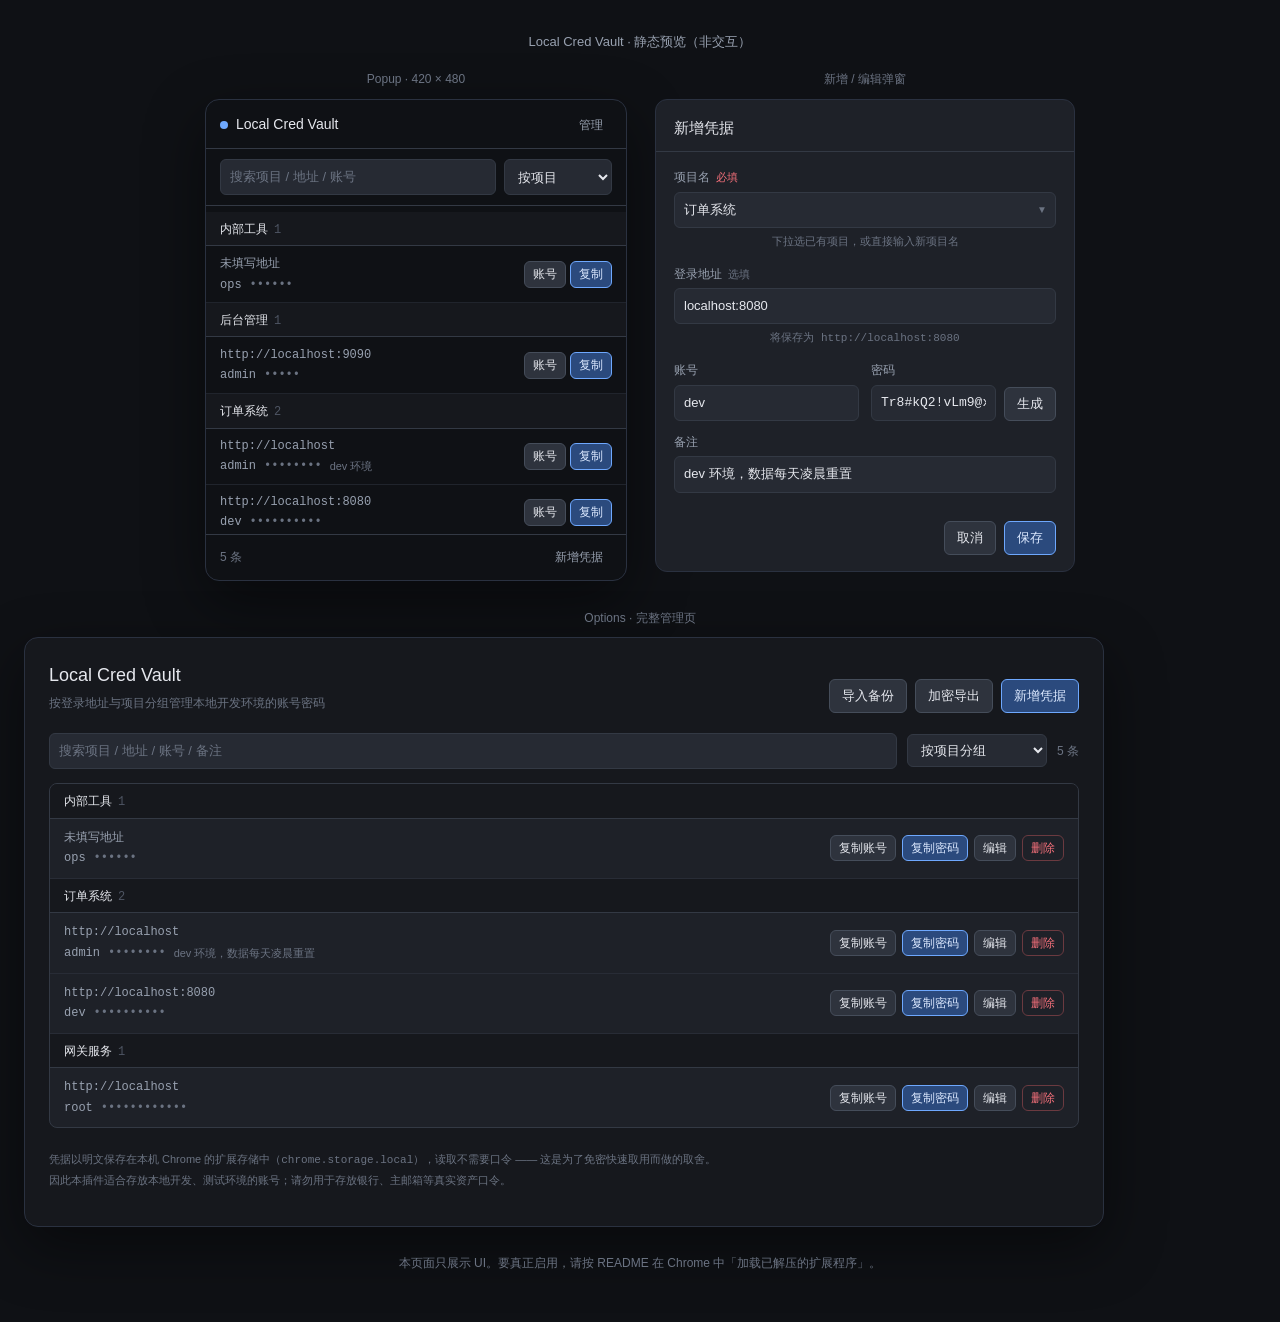
<file: preview/index.html>
<!DOCTYPE html>
<html lang="zh-CN">
<head>
  <meta charset="utf-8">
  <meta name="viewport" content="width=device-width, initial-scale=1">
  <title>Local Cred Vault · UI 预览</title>
  <link rel="stylesheet" href="../src/style.css">
  <style>
    body { background: #0f1115; padding: 32px 0 48px; }
    .preview-row {
      display: flex;
      gap: 28px;
      align-items: flex-start;
      justify-content: center;
      flex-wrap: wrap;
      padding: 0 24px;
    }
    .label { color: #6b7382; font-size: 12px; text-align: center; margin-bottom: 10px; }
    .popup-frame {
      border: 1px solid #2a3140; border-radius: 14px; overflow: hidden;
      box-shadow: 0 20px 60px rgba(0,0,0,.45);
    }
    .options-frame {
      width: 1080px; max-width: calc(100vw - 32px); background: #16181d;
      border: 1px solid #2a3140; border-radius: 14px; overflow: hidden;
      box-shadow: 0 20px 60px rgba(0,0,0,.45);
    }
    h2.title { color: #98a1b0; font-size: 13px; font-weight: 500; margin: 0 0 18px; text-align: center; }
    .hint { color: #6b7382; font-size: 12px; text-align: center; margin: 26px 24px 0; line-height: 1.8; }
    .dialog-preview { border: 1px solid #2a3140; border-radius: 12px; overflow: hidden; background: #1e2128; }
    .dlg-mock { padding: 0; }
    .combo { position: relative; }
    .combo .caret {
      position: absolute; right: 9px; top: 50%; transform: translateY(-50%);
      color: #6b7382; font-size: 10px; pointer-events: none;
    }
  </style>
</head>
<body>
  <h2 class="title">Local Cred Vault · 静态预览（非交互）</h2>

  <div class="preview-row">
    <section>
      <div class="label">Popup · 420 × 480</div>
      <div class="popup-frame">
        <div class="popup" style="position:relative; width:420px; max-height:480px; display:flex; flex-direction:column; overflow:hidden;">
          <header class="hd">
            <div class="brand"><span class="dot"></span>Local Cred Vault</div>
            <button class="btn btn-ghost btn-sm">管理</button>
          </header>
          <div class="toolbar">
            <input type="search" placeholder="搜索项目 / 地址 / 账号">
            <select>
              <option selected>按项目</option>
              <option>按地址</option>
              <option>不分组</option>
            </select>
          </div>
          <main class="list">
            <div class="group-title">内部工具<span class="count">1</span></div>
            <div class="entry">
              <div class="entry-main">
                <div class="entry-line1"><span class="entry-addr">未填写地址</span></div>
                <div class="entry-line2">
                  <span class="entry-user">ops</span>
                  <span class="entry-pwd">••••••</span>
                </div>
              </div>
              <div class="entry-actions">
                <button class="btn btn-sm">账号</button>
                <button class="btn btn-primary btn-sm">复制</button>
              </div>
            </div>

            <div class="group-title">后台管理<span class="count">1</span></div>
            <div class="entry">
              <div class="entry-main">
                <div class="entry-line1"><span class="entry-addr">http://localhost:9090</span></div>
                <div class="entry-line2">
                  <span class="entry-user">admin</span>
                  <span class="entry-pwd">•••••</span>
                </div>
              </div>
              <div class="entry-actions">
                <button class="btn btn-sm">账号</button>
                <button class="btn btn-primary btn-sm">复制</button>
              </div>
            </div>

            <div class="group-title">订单系统<span class="count">2</span></div>
            <div class="entry">
              <div class="entry-main">
                <div class="entry-line1"><span class="entry-addr">http://localhost</span></div>
                <div class="entry-line2">
                  <span class="entry-user">admin</span>
                  <span class="entry-pwd">••••••••</span>
                  <span class="entry-remark">dev 环境</span>
                </div>
              </div>
              <div class="entry-actions">
                <button class="btn btn-sm">账号</button>
                <button class="btn btn-primary btn-sm">复制</button>
              </div>
            </div>
            <div class="entry">
              <div class="entry-main">
                <div class="entry-line1"><span class="entry-addr">http://localhost:8080</span></div>
                <div class="entry-line2">
                  <span class="entry-user">dev</span>
                  <span class="entry-pwd">••••••••••</span>
                </div>
              </div>
              <div class="entry-actions">
                <button class="btn btn-sm">账号</button>
                <button class="btn btn-primary btn-sm">复制</button>
              </div>
            </div>

            <div class="group-title">网关服务<span class="count">1</span></div>
            <div class="entry">
              <div class="entry-main">
                <div class="entry-line1"><span class="entry-addr">http://localhost</span></div>
                <div class="entry-line2">
                  <span class="entry-user">root</span>
                  <span class="entry-pwd">••••••••••••</span>
                </div>
              </div>
              <div class="entry-actions">
                <button class="btn btn-sm">账号</button>
                <button class="btn btn-primary btn-sm">复制</button>
              </div>
            </div>
          </main>
          <footer class="ft">
            <span>5 条</span>
            <button class="btn btn-ghost btn-sm">新增凭据</button>
          </footer>
        </div>
      </div>
    </section>

    <section>
      <div class="label">新增 / 编辑弹窗</div>
      <div class="dialog-preview" style="width:420px;">
        <h2 style="font-size:15px; font-weight:500; margin:0; padding:16px 18px 12px; border-bottom:1px solid #333944;">新增凭据</h2>
        <div class="dialog-body">
          <div class="field">
            <label>项目名 <span class="req">必填</span></label>
            <div class="combo">
              <input value="订单系统" readonly style="padding-right:26px;">
              <span class="caret">▼</span>
            </div>
            <div class="hint">下拉选已有项目，或直接输入新项目名</div>
          </div>
          <div class="field">
            <label>登录地址 <span class="opt">选填</span></label>
            <input value="localhost:8080" readonly>
            <div class="hint">将保存为 http://localhost:8080</div>
          </div>
          <div class="grid-2">
            <div class="field">
              <label>账号</label>
              <input value="dev" readonly>
            </div>
            <div class="field">
              <label>密码</label>
              <div class="field-row">
                <input value="Tr8#kQ2!vLm9@xWp4Zq1" readonly style="font-family:var(--mono);">
                <button class="btn">生成</button>
              </div>
            </div>
          </div>
          <div class="field">
            <label>备注</label>
            <input value="dev 环境，数据每天凌晨重置" readonly>
          </div>
        </div>
        <div class="dialog-foot">
          <button class="btn">取消</button>
          <button class="btn btn-primary">保存</button>
        </div>
      </div>
    </section>

    <section style="width: 100%;">
      <div class="label">Options · 完整管理页</div>
      <div class="options-frame">
        <div class="wrap" style="padding:24px;">
          <header class="hd">
            <div>
              <h1>Local Cred Vault</h1>
              <div class="sub">按登录地址与项目分组管理本地开发环境的账号密码</div>
            </div>
            <div class="hd-actions">
              <button class="btn">导入备份</button>
              <button class="btn">加密导出</button>
              <button class="btn btn-primary">新增凭据</button>
            </div>
          </header>

          <div class="toolbar-wide">
            <input class="grow" type="search" placeholder="搜索项目 / 地址 / 账号 / 备注">
            <select>
              <option selected>按项目分组</option>
              <option>按地址分组</option>
              <option>不分组</option>
            </select>
            <span class="sub">5 条</span>
          </div>

          <div class="panel rows">
            <div class="group-title" style="position:static;">内部工具<span class="count">1</span></div>
            <div class="entry">
              <div class="entry-main">
                <div class="entry-line1"><span class="entry-addr">未填写地址</span></div>
                <div class="entry-line2">
                  <span class="entry-user">ops</span>
                  <span class="entry-pwd">••••••</span>
                </div>
              </div>
              <div class="entry-actions">
                <button class="btn btn-sm">复制账号</button>
                <button class="btn btn-sm btn-primary">复制密码</button>
                <button class="btn btn-sm">编辑</button>
                <button class="btn btn-sm btn-danger">删除</button>
              </div>
            </div>

            <div class="group-title" style="position:static;">订单系统<span class="count">2</span></div>
            <div class="entry">
              <div class="entry-main">
                <div class="entry-line1"><span class="entry-addr">http://localhost</span></div>
                <div class="entry-line2">
                  <span class="entry-user">admin</span>
                  <span class="entry-pwd">••••••••</span>
                  <span class="entry-remark">dev 环境，数据每天凌晨重置</span>
                </div>
              </div>
              <div class="entry-actions">
                <button class="btn btn-sm">复制账号</button>
                <button class="btn btn-sm btn-primary">复制密码</button>
                <button class="btn btn-sm">编辑</button>
                <button class="btn btn-sm btn-danger">删除</button>
              </div>
            </div>
            <div class="entry">
              <div class="entry-main">
                <div class="entry-line1"><span class="entry-addr">http://localhost:8080</span></div>
                <div class="entry-line2">
                  <span class="entry-user">dev</span>
                  <span class="entry-pwd">••••••••••</span>
                </div>
              </div>
              <div class="entry-actions">
                <button class="btn btn-sm">复制账号</button>
                <button class="btn btn-sm btn-primary">复制密码</button>
                <button class="btn btn-sm">编辑</button>
                <button class="btn btn-sm btn-danger">删除</button>
              </div>
            </div>

            <div class="group-title" style="position:static;">网关服务<span class="count">1</span></div>
            <div class="entry">
              <div class="entry-main">
                <div class="entry-line1"><span class="entry-addr">http://localhost</span></div>
                <div class="entry-line2">
                  <span class="entry-user">root</span>
                  <span class="entry-pwd">••••••••••••</span>
                </div>
              </div>
              <div class="entry-actions">
                <button class="btn btn-sm">复制账号</button>
                <button class="btn btn-sm btn-primary">复制密码</button>
                <button class="btn btn-sm">编辑</button>
                <button class="btn btn-sm btn-danger">删除</button>
              </div>
            </div>
          </div>

          <p class="foot-note">
            凭据以明文保存在本机 Chrome 的扩展存储中（<code>chrome.storage.local</code>），读取不需要口令 —— 这是为了免密快速取用而做的取舍。<br>
            因此本插件适合存放本地开发、测试环境的账号；请勿用于存放银行、主邮箱等真实资产口令。
          </p>
        </div>
      </div>
    </section>
  </div>

  <p class="hint">
    本页面只展示 UI。要真正启用，请按 README 在 Chrome 中「加载已解压的扩展程序」。
  </p>
</body>
</html>
</file>
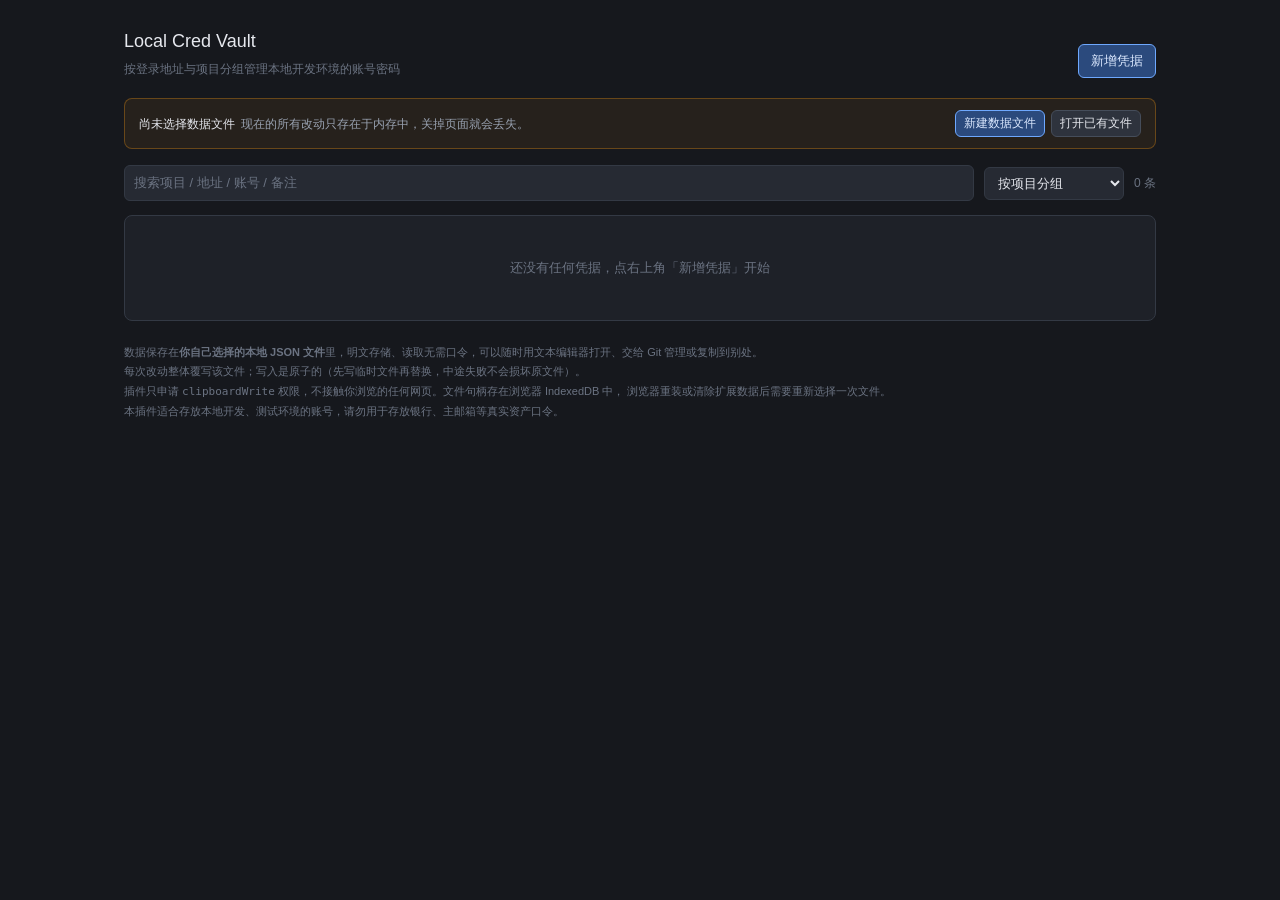
<file: src/options.html>
<!DOCTYPE html>
<html lang="zh-CN">
<head>
  <meta charset="utf-8">
  <meta name="viewport" content="width=device-width, initial-scale=1">
  <title>Local Cred Vault · 管理</title>
  <link rel="stylesheet" href="style.css">
</head>
<body class="options">
  <div class="wrap">
    <header class="hd">
      <div>
        <h1>Local Cred Vault</h1>
        <div class="sub">按登录地址与项目分组管理本地开发环境的账号密码</div>
      </div>
      <div class="hd-actions">
        <button id="btnNew" class="btn btn-primary">新增凭据</button>
      </div>
    </header>

    <div id="filebar" class="filebar"></div>

    <div class="toolbar-wide">
      <input id="search" class="grow" type="search" placeholder="搜索项目 / 地址 / 账号 / 备注" autocomplete="off" spellcheck="false">
      <select id="groupBy" title="分组方式">
        <option value="project">按项目分组</option>
        <option value="origin">按地址分组</option>
        <option value="none">不分组</option>
      </select>
      <span id="count" class="sub"></span>
    </div>

    <div id="list" class="panel rows"></div>

    <p class="foot-note">
      数据保存在<strong>你自己选择的本地 JSON 文件</strong>里，明文存储、读取无需口令，可以随时用文本编辑器打开、交给 Git 管理或复制到别处。<br>
      每次改动整体覆写该文件；写入是原子的（先写临时文件再替换，中途失败不会损坏原文件）。<br>
      插件只申请 <code>clipboardWrite</code> 权限，不接触你浏览的任何网页。文件句柄存在浏览器 IndexedDB 中，
      浏览器重装或清除扩展数据后需要重新选择一次文件。<br>
      本插件适合存放本地开发、测试环境的账号，请勿用于存放银行、主邮箱等真实资产口令。
    </p>
  </div>

  <dialog id="dlgEdit">
    <h2 id="dlgEditTitle">新增凭据</h2>
    <form id="formEdit" novalidate>
      <div class="dialog-body">
        <div class="field">
          <label for="f-project">项目名 <span class="req">必填</span></label>
          <input id="f-project" name="project" list="projectList" placeholder="选择已有项目，或直接输入新项目名" autocomplete="off">
          <datalist id="projectList"></datalist>
        </div>
        <div class="field">
          <label for="f-origin">登录地址 <span class="opt">选填</span></label>
          <input id="f-origin" name="origin" placeholder="localhost:8080（可以不填）" autocomplete="off" spellcheck="false">
          <div class="hint" id="originHint"></div>
        </div>
        <div class="grid-2">
          <div class="field">
            <label for="f-username">账号</label>
            <input id="f-username" name="username" placeholder="admin" autocomplete="off">
          </div>
          <div class="field">
            <label for="f-password">密码</label>
            <div class="field-row">
              <input id="f-password" name="password" type="text" placeholder="••••••••" autocomplete="off" spellcheck="false">
              <button type="button" id="btnGen" class="btn" title="生成一个 20 位强密码">生成</button>
            </div>
          </div>
        </div>
        <div class="field">
          <label for="f-remark">备注</label>
          <input id="f-remark" name="remark" placeholder="dev 环境，数据每天凌晨重置" autocomplete="off">
        </div>
      </div>
      <div class="dialog-foot">
        <button type="button" class="btn" data-close>取消</button>
        <button type="submit" id="btnSave" class="btn btn-primary">保存</button>
      </div>
    </form>
  </dialog>

  <dialog id="dlgConfirm">
    <h2>确认</h2>
    <div class="dialog-body">
      <p class="note" id="dlgConfirmText"></p>
    </div>
    <div class="dialog-foot">
      <button type="button" class="btn" data-close>取消</button>
      <button type="button" id="btnConfirmGo" class="btn btn-danger">删除</button>
    </div>
  </dialog>

  <div id="toast" class="toast" role="status" hidden></div>
  <script type="module" src="options.js"></script>
</body>
</html>
</file>
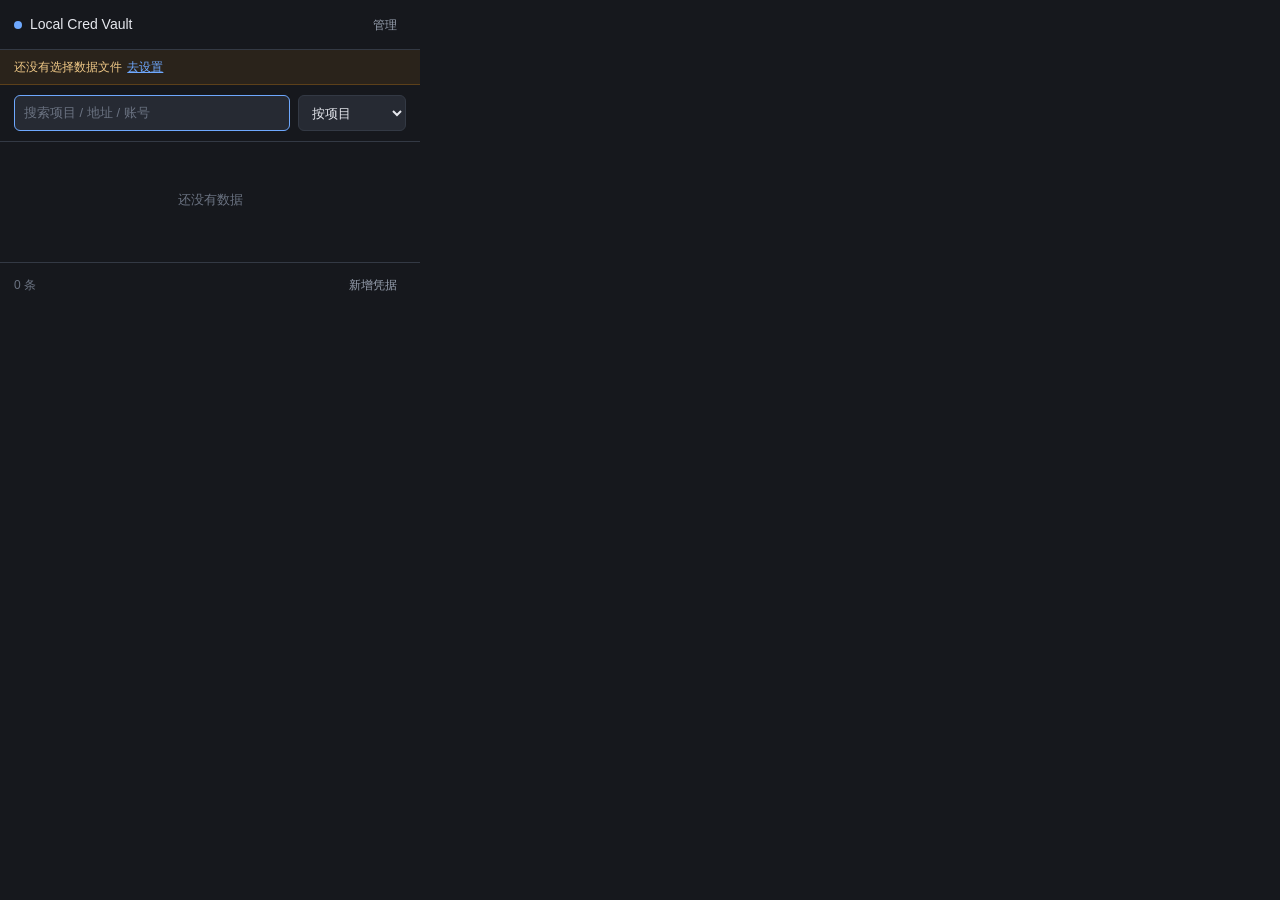
<file: src/popup.html>
<!DOCTYPE html>
<html lang="zh-CN">
<head>
  <meta charset="utf-8">
  <meta name="viewport" content="width=device-width, initial-scale=1">
  <title>Local Cred Vault</title>
  <link rel="stylesheet" href="style.css">
</head>
<body class="popup">
  <header class="hd">
    <div class="brand"><span class="dot"></span>Local Cred Vault</div>
    <button id="btnManage" class="btn btn-ghost btn-sm" title="打开完整管理页">管理</button>
  </header>

  <div id="banner" class="banner" hidden></div>

  <div id="body">
    <div class="toolbar">
      <input id="search" type="search" placeholder="搜索项目 / 地址 / 账号" autocomplete="off" spellcheck="false">
      <select id="groupBy" title="分组方式">
        <option value="project">按项目</option>
        <option value="origin">按地址</option>
        <option value="none">不分组</option>
      </select>
    </div>

    <main id="list" class="list" aria-live="polite"></main>

    <footer class="ft">
      <span id="count"></span>
      <button id="btnAdd" class="btn btn-ghost btn-sm">新增凭据</button>
    </footer>
  </div>

  <div id="toast" class="toast" role="status" hidden></div>
  <script type="module" src="popup.js"></script>
</body>
</html>
</file>
<file: src/style.css>
:root {
  --bg: #16181d;
  --surface: #1e2128;
  --surface-2: #262a33;
  --surface-3: #2e333d;
  --border: #333944;
  --border-strong: #454d5a;
  --text: #e6e8ee;
  --text-dim: #98a1b0;
  --text-faint: #6b7382;
  --accent: #6ea8fe;
  --accent-dim: #2b4a7d;
  --danger: #f4707a;
  --success: #5ecb8f;
  --radius: 8px;
  --mono: ui-monospace, SFMono-Regular, "SF Mono", Menlo, Consolas, "Liberation Mono", monospace;
}

* {
  box-sizing: border-box;
}

html,
body {
  margin: 0;
  padding: 0;
}

body {
  background: var(--bg);
  color: var(--text);
  font: 13px/1.55 -apple-system, BlinkMacSystemFont, "Segoe UI", "Microsoft YaHei", "PingFang SC", sans-serif;
  -webkit-font-smoothing: antialiased;
}

button {
  font: inherit;
  color: inherit;
  cursor: pointer;
}

input,
select,
textarea {
  font: inherit;
  color: var(--text);
  background: var(--surface-2);
  border: 1px solid var(--border);
  border-radius: 6px;
  padding: 7px 9px;
  outline: none;
  width: 100%;
}

input:focus,
select:focus,
textarea:focus {
  border-color: var(--accent);
}

input::placeholder {
  color: var(--text-faint);
}

select {
  cursor: pointer;
}

/* ---------- buttons ---------- */

.btn {
  background: var(--surface-3);
  border: 1px solid var(--border-strong);
  border-radius: 6px;
  padding: 6px 12px;
  white-space: nowrap;
  transition: background .12s ease, border-color .12s ease;
}

.btn:hover {
  background: #3a4150;
  border-color: var(--text-faint);
}

.btn:active {
  transform: translateY(1px);
}

.btn-primary {
  background: var(--accent-dim);
  border-color: var(--accent);
  color: #dce9ff;
}

.btn-primary:hover {
  background: #345789;
}

.btn-danger {
  background: transparent;
  border-color: #6b3a40;
  color: var(--danger);
}

.btn-danger:hover {
  background: #3a2327;
  border-color: var(--danger);
}

.btn-ghost {
  background: transparent;
  border-color: transparent;
  color: var(--text-dim);
  padding: 4px 8px;
}

.btn-ghost:hover {
  background: var(--surface-3);
  color: var(--text);
}

.btn-sm {
  padding: 3px 8px;
  font-size: 12px;
}

.btn:disabled {
  opacity: .45;
  cursor: not-allowed;
}

/* ---------- popup ---------- */

body.popup {
  position: relative;
  width: 420px;
  max-height: 600px;
  display: flex;
  flex-direction: column;
  overflow: hidden;
}

.popup .hd {
  display: flex;
  align-items: center;
  justify-content: space-between;
  padding: 12px 14px 10px;
  border-bottom: 1px solid var(--border);
}

.brand {
  display: flex;
  align-items: center;
  gap: 8px;
  font-size: 14px;
  font-weight: 500;
}

.brand .dot {
  width: 8px;
  height: 8px;
  border-radius: 50%;
  background: var(--accent);
}

.banner {
  padding: 8px 14px;
  background: rgba(186, 117, 23, .12);
  border-bottom: 1px solid rgba(186, 117, 23, .35);
  color: #f0c987;
  font-size: 12px;
}

.link-btn {
  background: none;
  border: none;
  padding: 0 0 0 2px;
  color: var(--accent);
  font: inherit;
  cursor: pointer;
  text-decoration: underline;
}

.popup .toolbar {
  display: flex;
  gap: 8px;
  padding: 10px 14px;
  border-bottom: 1px solid var(--border);
}

.popup .toolbar select {
  width: 108px;
  flex: none;
}

.popup .list {
  flex: 1;
  overflow-y: auto;
  padding: 6px 0 10px;
  min-height: 120px;
}

.popup .ft {
  display: flex;
  align-items: center;
  justify-content: space-between;
  padding: 9px 14px;
  border-top: 1px solid var(--border);
  color: var(--text-faint);
  font-size: 12px;
}

/* ---------- entry rows ---------- */

.group-title {
  position: sticky;
  top: 0;
  z-index: 1;
  display: flex;
  align-items: center;
  gap: 6px;
  padding: 9px 14px 6px;
  color: var(--text);
  font-size: 12px;
  font-weight: 500;
  font-family: var(--mono);
  background: var(--bg);
  border-bottom: 1px solid var(--border);
}

.group-title .count {
  color: #4e5563;
}

.entry {
  display: flex;
  align-items: center;
  gap: 10px;
  padding: 8px 14px;
  border-bottom: 1px solid rgba(51, 57, 68, .5);
}

.entry:hover {
  background: var(--surface);
}

.entry-main {
  flex: 1;
  min-width: 0;
}

.entry-line1 {
  display: flex;
  align-items: baseline;
  gap: 8px;
  min-width: 0;
}

.entry-project {
  font-weight: 500;
  color: var(--accent);
  white-space: nowrap;
  overflow: hidden;
  text-overflow: ellipsis;
}

.entry-origin {
  color: var(--text-faint);
  font-family: var(--mono);
  font-size: 11px;
  white-space: nowrap;
}

.entry-addr {
  font-family: var(--mono);
  font-size: 12px;
  color: var(--text-dim);
  white-space: nowrap;
  overflow: hidden;
  text-overflow: ellipsis;
}

.entry-line2 {
  display: flex;
  align-items: center;
  gap: 8px;
  margin-top: 2px;
  color: var(--text-dim);
  font-size: 12px;
  min-width: 0;
}

.entry-user {
  font-family: var(--mono);
  white-space: nowrap;
  overflow: hidden;
  text-overflow: ellipsis;
}

.entry-pwd {
  font-family: var(--mono);
  color: var(--text-faint);
  cursor: pointer;
  user-select: none;
  white-space: nowrap;
}

.entry-pwd:hover {
  color: var(--text-dim);
}

.entry-remark {
  color: var(--text-faint);
  font-size: 11px;
  white-space: nowrap;
  overflow: hidden;
  text-overflow: ellipsis;
}

.entry-actions {
  display: flex;
  gap: 4px;
  flex: none;
}

.empty {
  padding: 40px 20px;
  text-align: center;
  color: var(--text-faint);
  line-height: 1.8;
}

.empty code {
  font-family: var(--mono);
  background: var(--surface-2);
  padding: 1px 5px;
  border-radius: 4px;
  color: var(--text-dim);
}

/* ---------- toast ---------- */

.toast {
  position: absolute;
  left: 50%;
  bottom: 54px;
  transform: translateX(-50%);
  background: var(--surface-3);
  border: 1px solid var(--border-strong);
  color: var(--text);
  padding: 7px 14px;
  border-radius: 999px;
  font-size: 12px;
  white-space: nowrap;
  box-shadow: 0 4px 16px rgba(0, 0, 0, .35);
}

.toast.is-error {
  border-color: var(--danger);
  color: #ffd9dc;
}

/* ---------- options page ---------- */

body.options {
  position: relative;
  min-height: 100vh;
}

body.options .toast {
  position: fixed;
  bottom: 28px;
}

.wrap {
  max-width: 1080px;
  margin: 0 auto;
  padding: 28px 24px 60px;
}

.wrap .hd {
  display: flex;
  align-items: flex-end;
  justify-content: space-between;
  gap: 16px;
  flex-wrap: wrap;
  margin-bottom: 20px;
}

.wrap h1 {
  font-size: 18px;
  font-weight: 500;
  margin: 0 0 4px;
}

.wrap .sub {
  color: var(--text-faint);
  font-size: 12px;
}

.hd-actions {
  display: flex;
  gap: 8px;
  flex-wrap: wrap;
}

.toolbar-wide {
  display: flex;
  gap: 10px;
  align-items: center;
  margin-bottom: 14px;
}

.toolbar-wide .grow {
  flex: 1;
}

.toolbar-wide select {
  width: 140px;
  flex: none;
}

/* ---------- 数据文件状态栏 ---------- */

.filebar {
  display: flex;
  align-items: center;
  justify-content: space-between;
  gap: 16px;
  flex-wrap: wrap;
  margin-bottom: 16px;
  padding: 11px 14px;
  border: 1px solid var(--border);
  border-radius: var(--radius);
  background: var(--surface);
}

.filebar.warn {
  border-color: rgba(186, 117, 23, .45);
  background: rgba(186, 117, 23, .1);
}

.fb-text {
  font-size: 12px;
  color: var(--text-dim);
  line-height: 1.7;
}

.fb-text strong {
  color: var(--text);
  font-weight: 500;
  margin-right: 6px;
}

.fb-actions {
  display: flex;
  gap: 6px;
  flex: none;
}

.fb-dirty { margin-left: 8px; color: var(--danger); }
.fb-ok { margin-left: 8px; color: var(--success); }

.panel {
  background: var(--surface);
  border: 1px solid var(--border);
  border-radius: var(--radius);
  overflow: hidden;
}

.rows .entry {
  padding: 10px 14px;
}

.rows .entry:last-child {
  border-bottom: none;
}

.rows .entry-actions {
  gap: 6px;
}

/* ---------- dialog ---------- */

dialog {
  border: 1px solid var(--border-strong);
  border-radius: 12px;
  background: var(--surface);
  color: var(--text);
  padding: 0;
  width: min(460px, calc(100vw - 32px));
  box-shadow: 0 16px 48px rgba(0, 0, 0, .5);
}

dialog::backdrop {
  background: rgba(0, 0, 0, .6);
}

dialog h2 {
  font-size: 15px;
  font-weight: 500;
  margin: 0;
  padding: 16px 18px 12px;
  border-bottom: 1px solid var(--border);
}

.dialog-body {
  padding: 16px 18px;
  display: grid;
  gap: 12px;
}

.dialog-foot {
  display: flex;
  justify-content: flex-end;
  gap: 8px;
  padding: 12px 18px 16px;
}

.field label {
  display: block;
  font-size: 12px;
  color: var(--text-dim);
  margin-bottom: 5px;
}

.field label .req {
  color: var(--danger);
  font-size: 11px;
  margin-left: 3px;
}

.field label .opt {
  color: var(--text-faint);
  font-size: 11px;
  margin-left: 3px;
}

.field .hint {
  margin-top: 5px;
  font-size: 11px;
  color: var(--text-faint);
  font-family: var(--mono);
  min-height: 15px;
}

.field-row {
  display: flex;
  gap: 8px;
  align-items: flex-end;
}

.field-row .btn {
  flex: none;
}

.grid-2 {
  display: grid;
  grid-template-columns: 1fr 1fr;
  gap: 12px;
}

.note {
  color: var(--text-dim);
  font-size: 12px;
  line-height: 1.7;
  margin: 0;
}

.note.warn {
  color: #f0c987;
  background: rgba(186, 117, 23, .12);
  border: 1px solid rgba(186, 117, 23, .35);
  border-radius: 6px;
  padding: 9px 11px;
}

.foot-note {
  margin-top: 22px;
  color: var(--text-faint);
  font-size: 11px;
  line-height: 1.8;
}

.sr-only {
  position: absolute;
  width: 1px;
  height: 1px;
  padding: 0;
  margin: -1px;
  overflow: hidden;
  clip: rect(0, 0, 0, 0);
  white-space: nowrap;
  border: 0;
}
</file>
